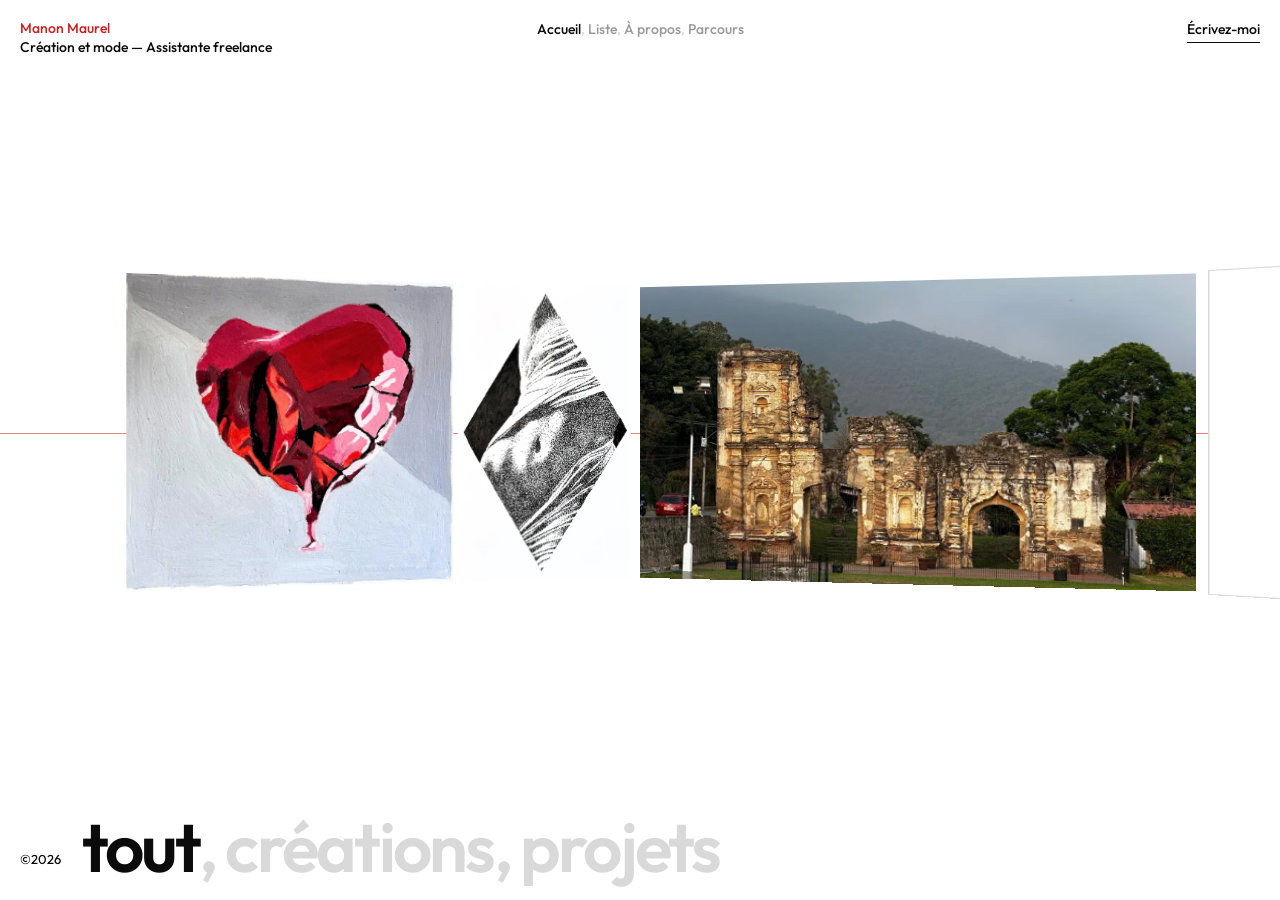
<file: index.html>
<!doctype html>
<html lang="fr">
<head>
  <meta charset="utf-8">
  <meta name="viewport" content="width=device-width, initial-scale=1">
  <title>Manon Maurel — Portfolio</title>
  <meta name="description" content="Portfolio de Manon Maurel — créations et projets mode. Disponible en freelance.">
  <meta property="og:title" content="Manon Maurel — Portfolio">
  <meta property="og:description" content="Créations et projets mode. Disponible en freelance.">
  <meta property="og:image" content="assets/img/peinture-boom-s.webp">
  <meta name="theme-color" content="#ffffff">
  <link rel="icon" href="data:image/svg+xml,%3Csvg xmlns='http://www.w3.org/2000/svg' viewBox='0 0 32 32'%3E%3Crect width='32' height='32' fill='%23fff'/%3E%3Ccircle cx='16' cy='16' r='7' fill='%23c8201f'/%3E%3C/svg%3E">
  <link rel="preload" href="assets/fonts/outfit-latin-wght-normal.woff2" as="font" type="font/woff2" crossorigin>
  <link rel="stylesheet" href="css/style.css?v=20261120c">
</head>
<body data-view="index">

  <header class="top">
    <a class="top__id" href="#/"><span class="top__name" id="topName">Manon Maurel</span><span class="top__role" id="topRole"></span></a>
    <nav class="top__nav" aria-label="Navigation principale">
      <a href="#/" data-nav="index" data-t="nav_index">Index</a>, <a href="#/liste" data-nav="liste" data-t="nav_liste">Liste</a>, <a href="#/infos" data-nav="infos" data-t="nav_infos">À propos</a>, <a href="#/parcours" data-nav="parcours" data-t="nav_parcours">Parcours</a>
    </nav>
    <a class="top__cta" href="#/contact" data-nav="contact" data-t="nav_contact">Écrivez-moi</a>
  </header>

  <!-- INDEX : ligne incurvée d'images à faire défiler -->
  <main class="view view--index" id="view-index" data-view="index">
    <h1 class="sr-only">Manon Maurel — portfolio</h1>
    <div class="stage">
      <div class="strip" id="strip" tabindex="0" aria-label="Galerie des projets, défilement horizontal"></div>
      <section class="wheelzone" id="view-projet" aria-label="Images du projet" aria-hidden="true">
        <div class="wheel" id="wheel"></div>
        <p class="wheel__legend" id="wheelLegend" aria-live="polite"></p>
        <div class="wheel__info" id="wheelInfo"></div>
        <a class="wheel__close" href="#/" data-t="fermer">Fermer</a>
        <p class="wheel__hint" data-t="roue_aide">Faites défiler pour parcourir, cliquez sur l’image de devant pour l’agrandir</p>
      </section>
    </div>
    <footer class="bottom">
      <span class="bottom__copy">©<span id="year"></span></span>
      <div class="filters" id="filters" role="group" aria-label="Filtrer les projets"></div>
    </footer>
  </main>

  <!-- LISTE -->
  <main class="view view--page" id="view-liste" data-view="liste" hidden>
    <div class="page-head">
      <h1 class="display" data-t="titre_liste">Liste</h1>
      <p class="mono page-head__note" id="listCount"></p>
    </div>
    <ol class="list" id="list"></ol>
  </main>

  <!-- INFOS -->
  <main class="view view--page" id="view-infos" data-view="infos" hidden>
    <div class="infos">
      <div class="infos__col infos__col--title">
        <h1 class="display" data-t="titre_infos">À propos</h1>
        <figure class="infos__portrait" id="portrait"></figure>
      </div>
      <div class="infos__col infos__col--text" id="infosText"></div>
    </div>
  </main>

  <!-- PARCOURS -->
  <main class="view view--page" id="view-parcours" data-view="parcours" hidden>
    <div class="cv">
      <div class="cv__side">
        <h1 class="display" data-t="titre_parcours">Parcours</h1>
        <figure class="cv__portrait" id="cvPortrait"></figure>
      </div>
      <div class="cv__main" id="cvMain"></div>
    </div>
  </main>

  <!-- CONTACT -->
  <main class="view view--page" id="view-contact" data-view="contact" hidden>
    <div class="contact">
      <div class="contact__side">
        <h1 class="display" data-t="titre_contact">Écrivez-moi</h1>
        <p class="contact__lead" id="contactTexte"></p>
        <a class="pill" id="cIn" href="#" target="_blank" rel="noopener" hidden><span data-t="linkedin">LinkedIn</span></a>
      </div>
      <form class="form" id="contactForm" novalidate>
        <label class="field">
          <span class="mono label">01 — <span data-t="form_nom">Votre nom</span></span>
          <input type="text" name="nom" autocomplete="name" required placeholder="Prénom Nom">
        </label>
        <label class="field">
          <span class="mono label">02 — <span data-t="form_email">Votre e-mail</span></span>
          <input type="email" name="email" autocomplete="email" required placeholder="vous@exemple.com">
        </label>
        <label class="field">
          <span class="mono label">03 — <span data-t="form_objet">Objet</span></span>
          <input type="text" name="objet" placeholder="Mission freelance, collaboration…">
        </label>
        <label class="field">
          <span class="mono label">04 — <span data-t="form_message">Votre message</span></span>
          <textarea name="message" rows="5" required placeholder="Parlez-moi de votre projet"></textarea>
        </label>
        <input type="text" name="_gotcha" tabindex="-1" autocomplete="off" class="sr-only" aria-hidden="true">
        <div class="form__foot">
          <button type="submit" class="send"><span data-t="form_envoyer">Envoyer le message</span><span aria-hidden="true">→</span></button>
          <p class="mono form__status" id="formStatus" role="status"></p>
        </div>
      </form>
    </div>
  </main>

  <!-- Image ou PDF agrandi -->
  <div class="lb" id="lb" role="dialog" aria-modal="true" aria-label="Image agrandie" hidden>
    <button type="button" class="lb__close" data-lb="close" data-t="fermer">Fermer</button>
    <button type="button" class="lb__nav lb__prev" data-lb="prev" aria-label="Précédent">←</button>
    <figure class="lb__fig"><div class="lb__media" id="lbMedia"></div><figcaption class="lb__cap" id="lbCap"></figcaption></figure>
    <button type="button" class="lb__nav lb__next" data-lb="next" aria-label="Suivant">→</button>
  </div>

  <div class="cursor" id="cursor" aria-hidden="true"><span>→ <i style="font-style:normal" data-t="voir_projet">Voir le projet</i></span></div>

  <noscript><p style="padding:6rem 1rem">Ce site nécessite JavaScript.</p></noscript>

  <script src="js/main.js?v=20261120c"></script>
</body>
</html>
</file>
<file: css/style.css>
/* ---------- Polices ---------- */
@font-face {
  font-family: "Outfit";
  src: url("../assets/fonts/outfit-latin-wght-normal.woff2") format("woff2");
  font-weight: 100 900;
  font-display: swap;
}
/* ---------- Base ---------- */
/* Curseur : une flèche fine et moderne partout (pas de main), rouge sur ce qui est cliquable */
:root {
  --cursor: url("data:image/svg+xml,%3Csvg xmlns='http://www.w3.org/2000/svg' width='26' height='26' viewBox='0 0 26 26'%3E%3Cpath d='M5 3.5 21 11l-6.9 2.1L11 20.5Z' fill='%230b0b0b' stroke='%23fff' stroke-width='1.6' stroke-linejoin='round'/%3E%3C/svg%3E") 5 3, default;
  --cursor-on: url("data:image/svg+xml,%3Csvg xmlns='http://www.w3.org/2000/svg' width='26' height='26' viewBox='0 0 26 26'%3E%3Cpath d='M5 3.5 21 11l-6.9 2.1L11 20.5Z' fill='%23c8201f' stroke='%23fff' stroke-width='1.6' stroke-linejoin='round'/%3E%3C/svg%3E") 5 3, pointer;
}
html, body, .strip, .strip.is-dragging, .wheel, .wheel.is-dragging, .wheel.is-dragging .wi { cursor: var(--cursor) !important; }
a, button, label, select, summary, .tile, .wi, .wi.is-active, .row__link, .filters button { cursor: var(--cursor-on) !important; }
input, textarea { cursor: text !important; }
:root {
  --bg: #ffffff;
  --ink: #0b0b0b;
  --mute: #9a9a9a;
  --faint: #d9d9d9;
  --line: #ececec;
  --red: #c8201f;
  --pad: clamp(14px, 1.6vw, 26px);
  --sans: "Outfit", "Helvetica Neue", Helvetica, Arial, sans-serif;
  --ease: cubic-bezier(.2, .7, .1, 1);
  --top-h: 72px;
}

*, *::before, *::after { box-sizing: border-box; }
html { -webkit-text-size-adjust: 100%; }
body {
  margin: 0;
  background: var(--bg);
  color: var(--ink);
  font-family: var(--sans);
  font-size: 16.5px;
  font-weight: 350;
  line-height: 1.45;
  -webkit-font-smoothing: antialiased;
  text-rendering: optimizeLegibility;
}
body[data-view="index"] { overflow: hidden; }
img, video { display: block; max-width: 100%; }
a { color: inherit; text-decoration: none; }
button { font: inherit; color: inherit; background: none; border: 0; padding: 0; cursor: pointer; }
h1, h2, h3, p, ul, ol, figure { margin: 0; padding: 0; }
ul, ol { list-style: none; }
::selection { background: var(--red); color: #fff; }
:focus-visible { outline: 1px solid var(--red); outline-offset: 3px; }

.sr-only {
  position: absolute; width: 1px; height: 1px; overflow: hidden;
  clip: rect(0 0 0 0); white-space: nowrap; opacity: 0;
}
.mono, .top, .bottom__copy {
  font-family: var(--sans);
  font-size: 13px;
  font-weight: 450;
  line-height: 1.3;
  letter-spacing: 0;
  text-transform: lowercase;
}
.form__status, .row__year, .rep dd { text-transform: none; }
.dotr { color: var(--red); font-style: normal; }
.label { color: var(--mute); display: block; margin-bottom: .8em; }
.display {
  font-weight: 600;
  font-size: clamp(2.6rem, 6.4vw, 6.5rem);
  line-height: .95;
  letter-spacing: -.035em;
}

/* ---------- En-tête ---------- */
.top {
  position: fixed; inset: 0 0 auto 0; z-index: 20;
  display: grid;
  grid-template-columns: 1fr auto 1fr;
  align-items: start;
  gap: var(--pad);
  padding: var(--pad);
  background: linear-gradient(var(--bg) 55%, rgba(255,255,255,0));
  pointer-events: none;
  font-size: 14px;
  text-transform: none;
}
.top > * { pointer-events: auto; }
.top__id { justify-self: start; display: grid; gap: 1px; }
.top__name { font-weight: 500; line-height: 1.25; color: var(--red); transition: opacity .25s; }
.top__id:hover .top__name { opacity: .7; }
.top__role { color: var(--ink); font-weight: 500; line-height: 1.25; }
.top__nav { color: var(--faint); font-weight: 500; }
.top__nav a { color: var(--mute); transition: color .25s; }
.top__nav a:hover { color: var(--red); }
.top__nav a[aria-current="page"] { color: var(--ink); }
.top__cta {
  justify-self: end; font-weight: 500;
  padding-bottom: 3px; border-bottom: 1px solid currentColor;
  transition: color .25s;
}
.top__cta:hover, .top__cta[aria-current="page"] { color: var(--red); }

/* ---------- Vues ---------- */
.view { animation: fade .6s var(--ease) both; }
.view[hidden] { display: none; }
@keyframes fade { from { opacity: 0; } to { opacity: 1; } }

.view--page {
  min-height: 100vh;
  padding: calc(var(--top-h) + clamp(40px, 9vh, 110px)) var(--pad) clamp(60px, 10vh, 120px);
}

/* ---------- INDEX : ligne incurvée ---------- */
.view--index {
  height: 100vh; height: 100dvh;
  display: grid;
  grid-template-rows: 1fr auto;
}
.stage { position: relative; min-height: 0; min-width: 0; overflow: hidden; }
.stage::before {
  /* le fil rouge : une ligne fine sur laquelle les images sont enfilées */
  content: ""; position: absolute; left: 0; right: 0; top: calc(50% + var(--top-h) / 2);
  height: 1px; background: var(--red); opacity: .55;
  transform-origin: left; animation: thread 1.6s var(--ease) both;
}
@keyframes thread { from { transform: scaleX(0); } }
.strip {
  height: 100%;
  --h: clamp(170px, 33vh, 380px);
  --h-on: clamp(220px, 46vh, 520px);
  position: relative;
  display: flex;
  align-items: center;
  gap: 5px;
  padding: var(--top-h) 12vw 0;
  overflow-x: auto;
  overflow-y: hidden;
  scrollbar-width: none;
  cursor: grab;
  outline: none;
  -webkit-overflow-scrolling: touch;
  user-select: none;
  /* la courbe : les vignettes sont posées à l'intérieur d'un cylindre (voir main.js) */
  perspective: 1100px;
  perspective-origin: 50% calc(50% + var(--top-h) / 2);
}
.strip::-webkit-scrollbar { display: none; }
.strip.is-dragging { cursor: grabbing; }
.strip.is-dragging .tile { pointer-events: none; }

.tile {
  position: relative;
  flex: none;
  height: var(--h);
  width: calc(var(--h) * var(--r));
  transition:
    height .6s var(--ease), width .6s var(--ease),
    opacity .45s var(--ease), margin .6s var(--ease);
  opacity: 0;
  animation: tile-in .9s var(--ease) forwards;
  animation-delay: calc(var(--i) * 45ms);
  will-change: transform;
  backface-visibility: hidden;
}
@keyframes tile-in { to { opacity: 1; } }

.tile__media {
  position: absolute; inset: 0;
  overflow: hidden;
  background: #f4f4f4;
}
.tile__media img {
  width: 100%; height: 100%; object-fit: cover;
  -webkit-user-drag: none; user-select: none;
  transition: filter .5s;
}
.tile__cap {
  position: absolute; left: 0; bottom: calc(100% + 10px);
  width: max(100%, 150px);
  font-family: var(--sans); font-size: 13px; line-height: 1.35;
  text-transform: lowercase; letter-spacing: 0;
  white-space: nowrap;
  pointer-events: none;
}
.tile__title, .tile__cat {
  display: block; opacity: 0; transform: translateY(4px);
  transition: opacity .35s, transform .35s var(--ease);
}
.tile__cat { color: var(--mute); }
.tile__title { font-weight: 500; }

/* peu de projets : la ligne est centrée */
.tile:first-child { margin-left: auto; }
.tile:last-child { margin-right: auto; }
.tile.is-on { height: var(--h-on); width: calc(var(--h-on) * var(--r)); z-index: 2; }
.tile.is-on .tile__title, .tile.is-on .tile__cat { opacity: 1; transform: none; }
.strip.has-on .tile:not(.is-on) .tile__media img { filter: grayscale(1) opacity(.55); }

.tile.is-out {
  width: 0 !important; margin-right: -5px; opacity: 0 !important;
  pointer-events: none; animation: none;
}
.tile.is-out .tile__cap { display: none; }

.tile--soon .tile__media {
  background: #fff; border: 1px solid var(--faint);
  display: grid; place-items: center;
  font-family: var(--sans); font-size: 13px; text-transform: lowercase; color: var(--mute);
}

/* Pied de l'index */
.bottom {
  display: grid;
  grid-template-columns: auto 1fr auto;
  align-items: end;
  gap: var(--pad);
  padding: var(--pad);
}
.bottom__copy { padding-bottom: .9em; }
.filters {
  font-weight: 600;
  font-size: clamp(2rem, 5.4vw, 5.8rem);
  line-height: .95;
  letter-spacing: -.04em;
}
.filters button {
  font-weight: inherit; letter-spacing: inherit;
  color: var(--faint);
  transition: color .35s;
}
.filters button:hover { color: var(--mute); }
.filters button[aria-pressed="true"] { color: var(--ink); }
.filters button:hover { color: var(--red); }
.filters .sep { color: var(--faint); }

/* Curseur "voir le projet" */
.cursor {
  position: fixed; left: 0; top: 0; z-index: 50;
  pointer-events: none;
  opacity: 0; transition: opacity .2s;
}
.cursor span {
  display: block; transform: translate(14px, 14px);
  background: var(--red); color: #fff;
  font-family: var(--sans); font-size: 12px; font-weight: 500; text-transform: lowercase; letter-spacing: 0;
  padding: 6px 10px; border-radius: 99px; white-space: nowrap;
}
.cursor.is-on { opacity: 1; }

/* ---------- LISTE ---------- */
.page-head {
  display: flex; justify-content: space-between; align-items: end; gap: var(--pad);
  margin-bottom: clamp(28px, 6vh, 70px);
}
.list { border-top: 1px solid var(--red); }
.row { border-bottom: 1px solid var(--line); }
.row__link {
  display: grid;
  grid-template-columns: 4fr 4fr 3fr 5em;
  gap: var(--pad);
  align-items: baseline;
  padding: 14px 0;
  font-family: var(--sans); font-size: 13px; text-transform: lowercase; letter-spacing: 0;
}
.row__title {
  font-family: var(--sans); font-weight: 500; text-transform: none;
  font-size: clamp(1.4rem, 2.6vw, 2.4rem); letter-spacing: -.025em; line-height: 1;
  transition: color .25s, transform .5s var(--ease);
}
.row__num { color: var(--red); margin-right: 1.2em; font-family: var(--sans); font-size: 13px; font-weight: 400; letter-spacing: 0; vertical-align: middle; }
.row__cat, .row__year { color: var(--mute); }
.row__arrow { text-align: right; }
.row__thumbs {
  display: grid; grid-template-rows: 0fr;
  transition: grid-template-rows .6s var(--ease);
}
.row__thumbs > div { overflow: hidden; display: flex; gap: 5px; }
.row__thumbs img { height: clamp(90px, 17vh, 170px); width: auto; flex: none; margin-bottom: 16px; }
.row:hover .row__thumbs, .row:focus-within .row__thumbs { grid-template-rows: 1fr; }
.row:hover .row__title { color: var(--red); transform: translateX(8px); }
.row--soon .row__title { color: var(--mute); }
@media (hover: none) { .row__thumbs { grid-template-rows: 1fr; } .row__thumbs > div { overflow-x: auto; scrollbar-width: none; } }

/* ---------- INFOS ---------- */
.infos {
  display: grid;
  grid-template-columns: 4fr 5fr 2fr;
  gap: var(--pad);
}
.infos__col--title { display: flex; flex-direction: column; gap: clamp(28px, 6vh, 64px); }
.infos__portrait { width: min(100%, 360px); }
.infos__portrait img { width: 100%; height: auto; }
.infos__col--text { max-width: 620px; }
.infos__col--text p { margin-bottom: 1.1em; }
.lead {
  font-size: clamp(1.35rem, 2.1vw, 1.9rem); line-height: 1.18; letter-spacing: -.02em; font-weight: 450;
  margin-bottom: 1.2em !important;
}
.accent { color: var(--red); }
.infos__cta { margin-top: clamp(36px, 7vh, 72px); padding-top: 14px; border-top: 1px solid var(--red); display: block; }
.infos__cta .display { font-size: clamp(2rem, 4vw, 3.6rem); transition: color .25s; }
.infos__cta + .infos__cta { margin-top: 22px; }
.infos__cta:hover .display { color: var(--red); }

/* ---------- CONTACT ---------- */
.contact {
  display: grid;
  grid-template-columns: 4fr 5fr 2fr;
  gap: var(--pad);
  align-items: start;
}
.contact__lead { margin: clamp(20px, 4vh, 40px) 0; max-width: 34ch; font-size: 1.15rem; line-height: 1.3; }
.pill {
  display: inline-flex; gap: .9em; align-items: center;
  border: 1px solid var(--ink); border-radius: 99px;
  padding: 11px 20px; font-weight: 500;
  transition: background .25s, border-color .25s, color .25s, gap .4s var(--ease);
}
.pill:hover { background: var(--red); border-color: var(--red); color: #fff; }
.pill[hidden] { display: none; }

.form { max-width: 620px; border-top: 1px solid var(--red); }
.field { display: block; padding: 16px 0 10px; border-bottom: 1px solid var(--faint); transition: border-color .3s; }
.field:focus-within { border-color: var(--red); }
.field .label { margin-bottom: .5em; transition: color .3s; }
.field:focus-within .label { color: var(--red); }
.field input, .field textarea {
  display: block; width: 100%;
  font: inherit; font-size: clamp(1.2rem, 1.9vw, 1.6rem); font-weight: 450; letter-spacing: -.02em; line-height: 1.25;
  color: var(--ink); background: none; border: 0; outline: 0; padding: 0; border-radius: 0;
  resize: vertical;
}
.field input::placeholder, .field textarea::placeholder { color: var(--faint); opacity: 1; }
.field.is-bad { border-color: var(--red); }
.form__foot { display: flex; align-items: center; gap: var(--pad); flex-wrap: wrap; margin-top: 26px; }
.send {
  display: inline-flex; gap: 1.2em; align-items: center;
  background: var(--ink); color: #fff;
  font-weight: 500; font-size: 1rem;
  padding: 14px 22px; border-radius: 99px;
  transition: background .25s, gap .4s var(--ease);
}
.send:hover { background: var(--red); gap: 1.8em; }
.send[disabled] { opacity: .5; pointer-events: none; }
.form__status { color: var(--mute); }
.form__status.is-ok { color: var(--ink); }
.form__status.is-bad { color: var(--red); }

/* ---------- PARCOURS ---------- */
.cv { display: grid; grid-template-columns: 4fr 5fr 2fr; gap: var(--pad); align-items: start; }
.cv__side { position: sticky; top: calc(var(--top-h) + clamp(40px, 9vh, 110px)); display: flex; flex-direction: column; gap: clamp(24px, 5vh, 56px); }
.cv__portrait { width: min(78%, 300px); }
.cv__portrait img { width: 100%; height: auto; }
.cv__main { max-width: 660px; }
.rep { display: grid; grid-template-columns: 1fr 1fr; gap: 18px var(--pad); margin: clamp(30px, 6vh, 60px) 0; padding-top: 14px; border-top: 1px solid var(--red); }
.rep dt { color: var(--mute); font-size: 13px; text-transform: lowercase; margin-bottom: .2em; }
.rep dd { margin: 0; font-weight: 500; line-height: 1.25; }
.cv h2 { margin-bottom: 1.6em; }
.thread { position: relative; padding-left: 30px; margin-bottom: clamp(40px, 8vh, 80px); }
.thread::before { content: ""; position: absolute; left: 3px; top: 8px; bottom: 0; width: 1px; background: linear-gradient(var(--red) 85%, transparent); }
.step { position: relative; padding-bottom: clamp(26px, 5vh, 44px); }
.step::before { content: ""; position: absolute; left: -27px; top: 10px; width: 14px; height: 1px; background: var(--red); }
.step__when { color: var(--red); font-size: 13px; font-weight: 500; text-transform: lowercase; }
.step__title { font-size: clamp(1.35rem, 2.1vw, 1.9rem); font-weight: 500; letter-spacing: -.02em; line-height: 1.12; margin: .15em 0 .2em; }
.step__where { color: var(--mute); margin-bottom: .5em; }
.step__text { max-width: 44ch; }
.services { display: grid; grid-template-columns: 1fr 1fr; gap: 0 var(--pad); border-top: 1px solid var(--red); }
.service { padding: 16px 0 22px; border-bottom: 1px solid var(--line); }
.service__n { color: var(--red); font-size: 13px; font-weight: 500; }
.service__title { font-size: 1.3rem; font-weight: 500; letter-spacing: -.02em; margin: .3em 0 .3em; transition: color .25s; }
.service:hover .service__title { color: var(--red); }
.service p { color: #444; font-size: .97rem; }

/* ---------- PROJET : roue d'images ---------- */
/* Au clic sur un projet, la ligne d'images s'efface et la pile de cartes du projet prend sa place */
.strip { transition: opacity .5s var(--ease), transform .6s var(--ease); }
body.is-wheel .strip { opacity: 0; transform: scale(.96); pointer-events: none; }
body.is-wheel .stage::before { opacity: 0; transition: opacity .4s; }
.wheelzone {
  --cy: 40vh; --ch: 400px; --cw: 320px; --h: 80vh;
  position: absolute; inset: 0; z-index: 3; overflow: hidden;
  touch-action: none; user-select: none; -webkit-user-select: none;
  opacity: 0; visibility: hidden; transition: opacity .5s var(--ease), visibility 0s .5s;
}
body.is-wheel .wheelzone { opacity: 1; visibility: visible; transition: opacity .5s var(--ease) .1s, visibility 0s; }
.wheel__close {
  position: absolute; z-index: 4; right: var(--pad); top: calc(var(--top-h) + 6px);
  font-size: 14px; font-weight: 500; border-bottom: 1px solid currentColor; transition: color .25s;
}
.wheel__close:hover { color: var(--red); }
.wheel { position: absolute; inset: 0; touch-action: none; user-select: none; -webkit-user-select: none; cursor: grab; perspective: 1600px; perspective-origin: 50% 40%; }
.wheel.is-dragging { cursor: grabbing; }
.wi {
  position: absolute; left: 0; top: 0;
  width: var(--cw); height: var(--ch);
  border-radius: 12px; background: #f4f4f4; overflow: hidden;
  box-shadow: 0 1px 0 rgba(255, 255, 255, .8) inset, 0 18px 40px -18px rgba(0, 0, 0, .35);
  will-change: transform, opacity; backface-visibility: hidden;
}
.wi img { width: 100%; height: 100%; object-fit: cover; pointer-events: none; -webkit-user-drag: none; }
.wi.is-active { cursor: zoom-in; }
.wheel.is-dragging .wi { cursor: grabbing; }
.wi:not(.is-active) { cursor: pointer; }
.wi--blank { background: #fff; border: 1px solid var(--faint); display: grid; place-items: center; color: var(--mute); font-size: 12px; font-weight: 500; }
.wi__tag {
  position: absolute; right: 4px; bottom: 4px;
  background: var(--red); color: #fff; font-style: normal;
  font-size: 9px; font-weight: 600; letter-spacing: .04em; padding: 2px 6px; border-radius: 99px;
}
.wheel__info {
  position: absolute; z-index: 1; left: 50%;
  top: calc(var(--cy) + var(--ch) / 2 + 46px);
  width: min(560px, calc(100% - var(--pad) * 2));
  max-height: calc(var(--h) - var(--cy) - var(--ch) / 2 - 76px);
  transform: translateX(-50%);
  text-align: center; overflow-y: auto; scrollbar-width: none; touch-action: pan-y;
}
.wheel__info::-webkit-scrollbar { display: none; }
.wheel__cat { color: var(--mute); }
.wheel__title { font-weight: 600; font-size: clamp(1.5rem, 2.4vw, 2.3rem); line-height: .95; letter-spacing: -.035em; margin: .2em 0 .25em; overflow-wrap: anywhere; }
.wheel__medium { color: var(--mute); font-size: 14px; margin-bottom: .8em; }
.wheel__intro { font-size: 15px; line-height: 1.4; max-width: 44ch; margin: 0 auto .8em; }
.wheel__more p { font-size: 14px; line-height: 1.45; color: #444; max-width: 44ch; margin: 0 auto .7em; }
.wheel__toggle { font-size: 13px; color: var(--mute); border-bottom: 1px solid currentColor; padding-bottom: 1px; margin-bottom: 1em; transition: color .25s; }
.wheel__toggle:hover { color: var(--red); }
.wheel__legend {
  position: absolute; z-index: 2; left: 50%; transform: translateX(-50%);
  top: calc(var(--cy) + var(--ch) / 2 + 14px);
  width: min(560px, calc(100% - var(--pad) * 2));
  color: var(--red); font-size: 14px; font-weight: 500; text-align: center;
  white-space: nowrap; overflow: hidden; text-overflow: ellipsis;
}
.wheel__hint {
  position: absolute; left: 0; right: 0; bottom: 6px; z-index: 2;
  color: var(--mute); font-size: 13px; font-weight: 450; text-align: center; pointer-events: none;
}
.wheelzone.is-empty .wheel__hint { visibility: hidden; }

/* Image ou PDF agrandi */
.lb {
  position: fixed; inset: 0; z-index: 60;
  display: grid; grid-template-columns: auto 1fr auto; align-items: center; gap: var(--pad);
  padding: calc(var(--pad) * 3) var(--pad) var(--pad);
  background: var(--bg);
  animation: fade .35s var(--ease) both;
}
.lb[hidden] { display: none; }
.lb__close { position: absolute; top: var(--pad); right: var(--pad); font-size: 14px; font-weight: 500; border-bottom: 1px solid currentColor; transition: color .25s; }
.lb__nav { font-size: 26px; font-weight: 300; padding: 12px; transition: color .25s; }
.lb__close:hover, .lb__nav:hover { color: var(--red); }
.lb__fig { height: 100%; min-width: 0; min-height: 0; display: grid; grid-template-rows: 1fr auto; gap: 12px; justify-items: center; }
.lb__media { width: 100%; min-height: 0; display: grid; place-items: center; }
.lb__media img { max-width: 100%; max-height: calc(100dvh - 9rem); object-fit: contain; }
.lb.is-pdf .lb__media { height: 100%; }
.lb__media iframe { width: 100%; height: 100%; border: 0; background: #f4f4f4; }
.lb__cap { font-size: 14px; color: var(--mute); text-align: center; display: flex; gap: 1em; flex-wrap: wrap; justify-content: center; }
.lb__open { color: var(--ink); font-weight: 500; border-bottom: 1px solid currentColor; transition: color .25s; }
.lb__open:hover { color: var(--red); }

/* ---------- Mobile ---------- */
@media (max-width: 820px) {
  :root { --top-h: 98px; }
  .top { grid-template-columns: 1fr auto; row-gap: 10px; }
  .top__cta { grid-column: 2; grid-row: 1; }
  .top__nav { grid-column: 1 / -1; grid-row: 2; }

  .strip { --h: clamp(130px, 26vh, 250px); --h-on: clamp(130px, 26vh, 250px); gap: 4px; padding-inline: 8vw; perspective: 700px; }
  .tile__title, .tile__cat { opacity: 1; transform: none; overflow: hidden; text-overflow: ellipsis; }
  .tile__cap { width: 100%; overflow: hidden; }
  .strip.has-on .tile:not(.is-on) .tile__media img { filter: none; }
  .bottom { grid-template-columns: 1fr auto; }
  .filters { grid-column: 1 / -1; grid-row: 1; font-size: clamp(2.1rem, 11vw, 4rem); }
  .bottom__copy { padding-bottom: 0; }
  .cursor { display: none; }

  .row__link { grid-template-columns: 1fr auto; }
  .row__cat, .row__arrow { display: none; }

  .infos, .contact, .cv { grid-template-columns: 1fr; gap: 36px; }
  .wheel__title { font-size: clamp(1.4rem, 6.5vw, 2rem); }
  .wheel__hint { display: none; }
  .lb { grid-template-columns: 1fr 1fr; grid-template-rows: 1fr auto; }
  .lb__fig { grid-column: 1 / -1; grid-row: 1; }
  .lb__prev { grid-row: 2; justify-self: start; }
  .lb__next { grid-row: 2; justify-self: end; }
  .cv__side { position: static; }
  .services { grid-template-columns: 1fr; }
  .infos__portrait { width: 62%; }
}

@media (prefers-reduced-motion: reduce) {
  *, *::before, *::after { animation-duration: .01ms !important; transition-duration: .01ms !important; }
  .reveal { opacity: 1; transform: none; }
}
</file>
